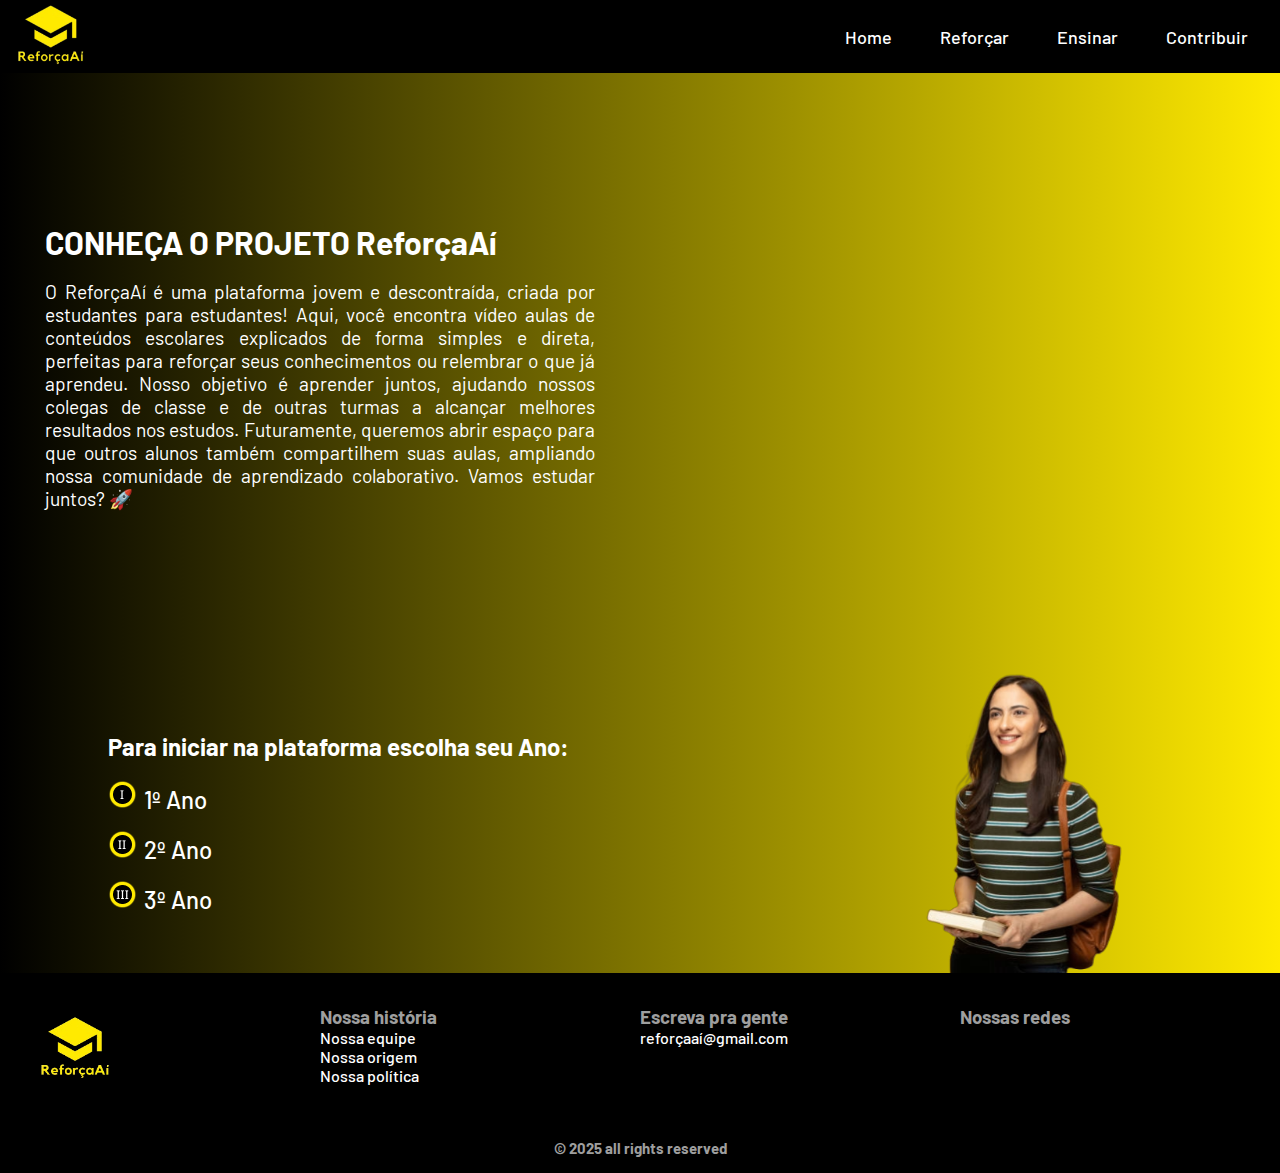
<file: index.html>
<!DOCTYPE html>
<html lang="pt-br">
<head>
    <meta charset="UTF-8">
    <meta name="viewport" content="width=device-width, initial-scale=1.0">
    <link rel="stylesheet" href="style.css">
    <link rel="shortcut icon" href="image/favicon.ico" type="image/x-icon">

    <link rel="stylesheet" href="https://cdnjs.cloudflare.com/ajax/libs/font-awesome/6.7.0/css/all.min.css" integrity="sha512-9xKTRVabjVeZmc+GUW8GgSmcREDunMM+Dt/GrzchfN8tkwHizc5RP4Ok/MXFFy5rIjJjzhndFScTceq5e6GvVQ==" crossorigin="anonymous" referrerpolicy="no-referrer" />

    <link rel="preconnect" href="https://fonts.googleapis.com">
    <link rel="preconnect" href="https://fonts.gstatic.com" crossorigin>
    <link href="https://fonts.googleapis.com/css2?family=Barlow:ital,wght@0,100;0,200;0,300;0,400;0,500;0,600;0,700;0,800;0,900;1,100;1,200;1,300;1,400;1,500;1,600;1,700;1,800;1,900&display=swap" rel="stylesheet">
    
    <title>ReforçaAí</title>
</head>
<body>
    <header>
        <nav>
            <a class="logo" href="#"><img src="image/logo-2.png" alt="Logo"></a>
            <a href="#" class="toggle">
                <span class="bar"></span>
                <span class="bar"></span>
                <span class="bar"></span>
            </a>
            <div class="links">
                <ul>
                    <li><a href="#">Home</a></li>
                    <li><a href="#">Reforçar</a></li>
                    <li><a href="#">Ensinar</a></li>
                    <li><a href="#">Contribuir</a></li>
                </ul>
            </div>
        </nav>
    </header>
    <main>
        <div class="container">
            <div class="descricao">
                <h1 id="desc-t">CONHEÇA O PROJETO ReforçaAí</h1><br>
                <p id="desc-p">O ReforçaAí é uma plataforma jovem e descontraída, criada por estudantes para estudantes! Aqui, você encontra vídeo aulas de conteúdos escolares explicados de forma simples e direta, perfeitas para reforçar seus conhecimentos ou relembrar o que já aprendeu. Nosso objetivo é aprender juntos, ajudando nossos colegas de classe e de outras turmas a alcançar melhores resultados nos estudos. Futuramente, queremos abrir espaço para que outros alunos também compartilhem suas aulas, ampliando nossa comunidade de aprendizado colaborativo. Vamos estudar juntos? 🚀</p>
            </div>
            <div class="video">
                <iframe src="https://youtube.com/embed/mbZp7y4rhGEEp7c0" frameborder="0" width="100%" height="100%"></iframe>
            </div>
        </div>
    </main>
    <aside>
        <div class="list-ano">
            <h2>Para iniciar na plataforma escolha seu Ano:</h2><br>
            <ul>
                <li><a href="#">1º Ano</a></li>
                <li><a href="#">2º Ano</a></li>
                <li><a href="#">3º Ano</a></li>
            </ul>
        </div>
        <div class="as-img">
            <img width="100%" height="100%" src="image/menina.png" alt="menina">
        </div>
    </aside>
    <footer>
        <div class="footer-content" id="footer_content">
            <div class="logo-footer">
                <a href="#"><img width="100%" height="100%" src="image/logo.png" alt="Logo"></a>
            </div>

            <div class="history" id="history">
                <h3>Nossa história</h3>
                <ul>
                    <li><a href="#">Nossa equipe</a></li>
                    <li><a href="#">Nossa origem</a></li>
                    <li><a href="#">Nossa política</a></li>
                </ul>
            </div>

            <div class="contact" id="contact">
                <h3>Escreva pra gente</h3>
                <a href="#">reforçaaí@gmail.com</a>
            </div>

            <div class="social" id="social">
                <h3>Nossas redes</h3>
                <ul>
                    <li>
                        <a href="#">
                            <i class="fa-brands fa-instagram"></i>
                        </a>
                    </li>

                    <li>
                        <a href="#">
                            <i class="fa-brands fa-facebook-f"></i>
                        </a>
                    </li>

                    <li>
                        <a href="#">
                            <i class="fa-brands fa-whatsapp"></i>
                        </a>
                    </li>
                </ul>
            </div>
        </div> 
        <div class="copyr">
            <h3>&copy; 2025 all rights reserved</h3>
        </div>   
    </footer>
    <script src="script.js"></script>
</body>
</html>
</file>
<file: style.css>
* {
    padding: 0;
    margin: 0;
}

a {
    text-decoration: none;
    font-family: "Barlow";
    font-weight: 500;
}

body {
    display: flex;
    flex-direction: column;
    width: 100%;
    height: 100vh;
    background-image: linear-gradient(to left, #FFEA00, #000000);
}

/* HEADER */

header {
    width: 100%;
    /* height: 4.375rem; */
}

nav {
    display: flex;
    position: relative;
    width: 100%;
    height: 100%;
    justify-content: space-between;
    align-items: center;
    background: #000000;
}

nav ul {
    display: flex;
    list-style: none;
    gap: 2rem;
    margin-right: 1.5rem;
}

nav ul a {
    color: white;
    font-size: 1.125rem;
    padding: 0.5rem;
    font-weight: 500;
}

nav ul a:hover {
    color: #FFEA00;
}

nav a img{
    position: relative;
    left: 1rem;
    max-width: 4.375rem;
    max-height: 4.375rem;
}

.toggle {
    position: absolute;
    top: 1.5rem;
    right: 1rem;
    display: none; 
    flex-direction: column;
    justify-content: space-between;
    width: 30px;
    height: 21px;
}
.toggle .bar {
    height: 3px;
    width: 100%;
    background-color: white;
    border-radius: 5px;
}
@media (max-width: 768px) {
    nav {
        flex-direction: column;
        align-items: center;
    }



    .toggle {
        display: flex;
    }

    .links {
        display: none;
        width: 100%;
        background: #000000;
    }

    .links ul {
        width: 100%;
        flex-direction: column;
        margin-right: 0;
        gap: 0.8rem;
    }

    .links ul li {
        text-align: center;
    }
    
    .links ul li a {
        padding: 0.5rem 1rem;
    }

    nav a img {
        position: relative;
        left: 0;
    }

    .links.active {
        display: flex;
        background-color: #000000;
    }
}

/* MAIN */
.container {
    display: flex;
    flex-wrap: wrap;
    width: 100%;
    height: 37.5rem;
    align-items: center;
    justify-content: space-around;
    font-family: 'Barlow';
}

.descricao {
    height: 18.75rem;
    width: 34.375rem;
    color: white;
    font-size: 1rem;
}
#desc-p {
    font-size: 1.2rem;
    text-align: justify;
}

.video {
    height: 18.75rem;
    width: 34.375rem;
}

@media (max-width: 1099px) {
    .container {
        height: 50rem;
    }
}

/* ASIDE */
aside {
    display: flex;
    flex-wrap: wrap;
    width: 100%;
    height: 18.75rem;
    align-items: center;
    justify-content: space-around;
    font-family: 'Barlow';
}

.list-ano {
    display: flex;
    flex-direction: column;
    justify-content: center;
    width: 34.375rem;
    height: 18.75rem;
    color: white;
    list-style-position: inside;
}
.list-ano ul, .list-ano a {
    color: white;
    font-size: 1.5rem;
}
.list-ano ul li:nth-child(1) {
    list-style-image: url(image/list-1.png);
    margin-bottom: 1rem;
}
.list-ano ul li:nth-child(2) {
    list-style-image: url(image/list-2.png);
    margin-bottom: 1rem;
}
.list-ano ul li:nth-child(3) {
    list-style-image: url(image/list-3.png);
}


.as-img {
    width: 18.75rem;
    height: 18.75rem;
}
@media (max-width: 849px) {
    aside {
        height: 37.5rem;
    }
}

/* FOOTER */
footer {
    width: 100%;
    font-family: 'Barlow';
}

.footer-content {
    display: grid;
    grid-template-columns: repeat(4, 1fr);
    width: 100%;
    height: 9.375;
    background: #000000;
}

.logo-footer {
    max-width: 9.375rem;
    max-height: 9.375rem;
}

.history {
    color: #9e9e9e;
    position: relative;
    top: 2rem;
}
.history ul, .history a {
    color: white;
    list-style: none;
}

.contact {
    color: #9e9e9e;
    position: relative;
    top: 2rem;
}
.contact a {
    color: white;
}

.social {
    color: #9e9e9e;
    position: relative;
    top: 2rem;
}
.social ul {
    display: flex;
    list-style: none;
}
.social ul li {
    padding-right: 2rem;
}
.social a {
    color: white;
}

.copyr {
    display: flex;
    color: #9e9e9e;
    background: #000000;
    align-items: center;
    justify-content: center;
    font-size: 0.8rem;
    padding: 1rem;
}

@media screen and (max-width: 768px){
    #footer_content {
        grid-template-columns: repeat(2, 1fr);
        gap: 2rem;
    }

    #contact {
        position: relative;
        top: 0rem;
    }
    #social {
        position: relative;
        top: 0rem;
    }
}

@media screen and (max-width: 426px){
    #footer_content {
        grid-template-columns: repeat(1, 1fr);
    }
    #contact {
        margin-top: 1.5rem;
        margin-left: 3rem;
    }
    #history {
        position: relative;
        top: 0rem;
        margin-left: 3rem;
    }
    #social {
        margin-left: 3rem;
    }
}
</file>
